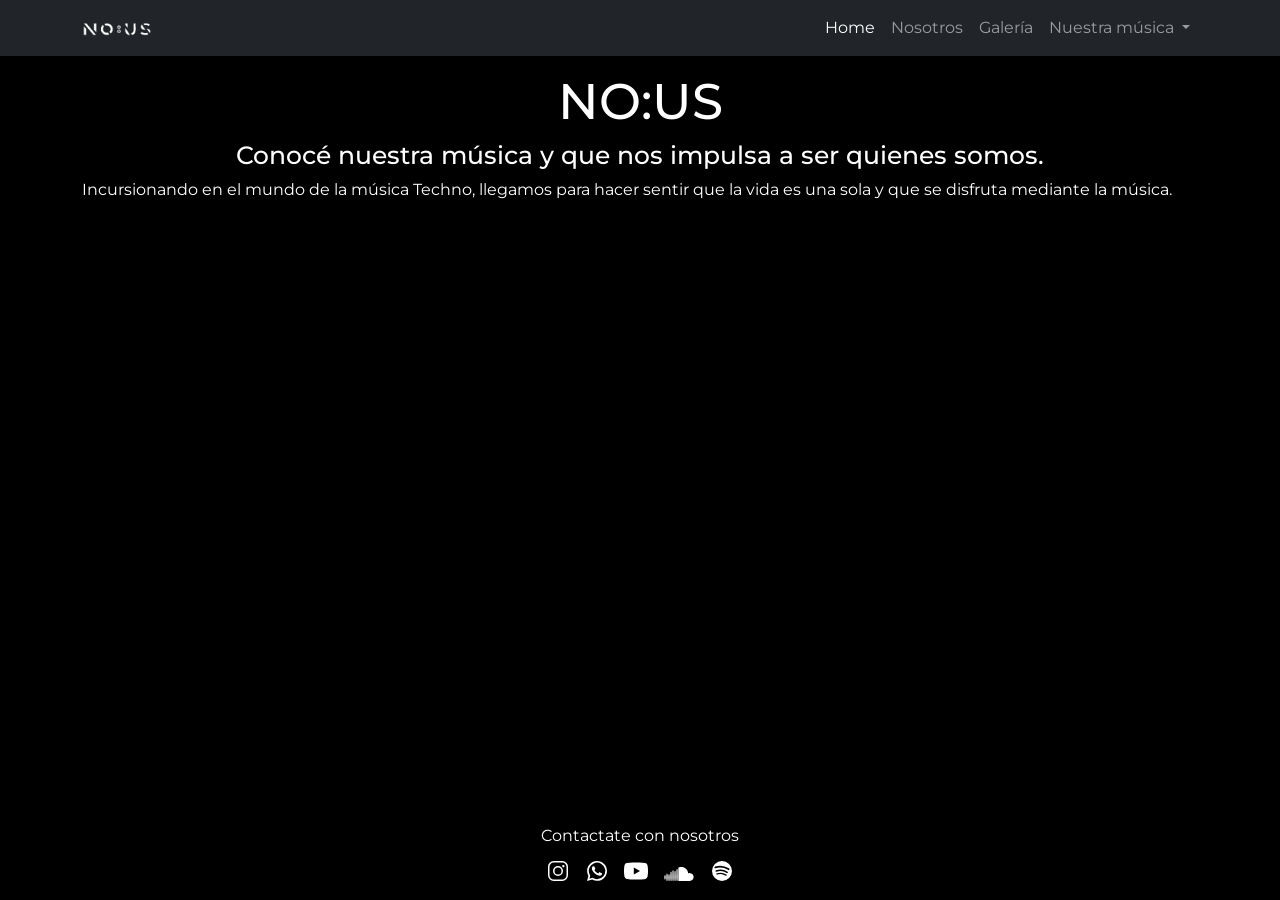
<file: index.html>
<!DOCTYPE html>
<html lang="es">
<head>
    <meta charset="UTF-8">
    <meta name="viewport" content="width=device-width, initial-scale=1.0">
    <title>NO:US</title>

    <!-- Favicon -->
    <link rel="icon" type="image/png" href="/assets/img/favicon.png">

    <!-- Meta description y keywords para busqueda -->
    <meta name="description" content="Somos dos DJs y productores apasionados por el techno.">
    <meta name="keywords" content="techno, DJ, musica, club, festival, boliche, underground, bar, antro">
    
    <!-- Bootstrap -->
    <link href="https://cdn.jsdelivr.net/npm/bootstrap@5.3.8/dist/css/bootstrap.min.css" rel="stylesheet" integrity="sha384-sRIl4kxILFvY47J16cr9ZwB07vP4J8+LH7qKQnuqkuIAvNWLzeN8tE5YBujZqJLB" crossorigin="anonymous">

    <!--Estilos CSS-->
    <link rel="stylesheet" href="assets/css/style.css">
</head>
<body>
    <header>
        <!-- NavBar negro con logo con movimiento -->
        <nav class="navbar navbar-expand-sm navbar-dark bg-dark fixed-top">
            <div class="container">
                <a class="navbar-brand" href="index.html">
                                    <img src="assets/img/NO-US.png" width="70" alt="logo">
                                </a>
                <button class="navbar-toggler" type="button" data-bs-toggle="collapse" data-bs-target="#navbarNavDropdown" aria-controls="navbarNavDropdown" aria-expanded="false" aria-label="Toggle navigation">
                <span class="navbar-toggler-icon"></span>
                </button>
                <div class="collapse navbar-collapse" id="navbarNavDropdown">
                <ul class="navbar-nav ms-auto">
                    <li class="nav-item">
                    <a class="nav-link active" aria-current="page" href="index.html">Home</a>
                    </li>
                    <li class="nav-item">
                    <a class="nav-link" href="pages/sobre-nosotros.html">Nosotros</a>
                    </li>
                    <li class="nav-item">
                    <a class="nav-link" href="pages/galeria.html">Galería</a>
                    </li>
                    <li class="nav-item dropdown">
                    <a class="nav-link dropdown-toggle" href="#" role="button" data-bs-toggle="dropdown" aria-expanded="false">
                        Nuestra música
                    </a>
                    <ul class="dropdown-menu">
                        <li><a class="dropdown-item" href="pages/music.html">Escuchanos</a></li>
                        <li><a class="dropdown-item" href="https://open.spotify.com/intl-es/track/1Y8UQCH9v9IhH3gIsIeKmL?si=oVbvOdSsQea_S5cQuFPxfw&utm_source=ig&utm_medium=social&utm_content=link_in_bio&fbclid=PAZXh0bgNhZW0CMTEAc3J0YwZhcHBfaWQMMjU2MjgxMDQwNTU4AAGnyTHEzThYH0BAq7Km_OkHdh4qP741ROF9P1Ov-svQg9WESnNYFt6kqYlqE1g_aem_gMyK9gPeRKiI5l4LKtkiyA&nd=1&dlsi=7442a8d352a44efc" target="_blank">Spotify</a></li>
                        <li><a class="dropdown-item" href="https://soundcloud.com/nous_music">SoundCloud</a></li>
                    </ul>
                    </li>
                </ul>
                </div>
            </div>
            </nav>
    </header>

    <!-- Presentación del Home y video mostrando un vivo. -->
    <main>
        <section class="container">
            <h1>NO:US</h1>
            <h2>Conocé nuestra música y que nos impulsa a ser quienes somos.</h2>
            <p>Incursionando en el mundo de la música Techno, llegamos para hacer sentir que la vida es una sola y que se disfruta mediante la música.</p>
        </section>
        <section class="video">
                <iframe src="https://www.youtube.com/embed/ob7gGzcosXQ?si=U2MkK5ZdfTIxPDW7&amp;start=314" title="YouTube video player" frameborder="0" allow="accelerometer; autoplay; clipboard-write; encrypted-media; gyroscope; picture-in-picture; web-share" referrerpolicy="strict-origin-when-cross-origin" allowfullscreen></iframe>
        </section>
    </main>

    <!-- Contacto y Redes sociales -->
    <footer>
        <div>
            <a href="pages/contacto.html">
                Contactate con nosotros
            </a>
        </div>
        <div class="redes">
            <a href="https://www.instagram.com/nousmusic_ofc" target="_blank">
                <svg xmlns="http://www.w3.org/2000/svg" viewBox="0 0 24 24" fill="white" width="24" height="24" aria-label="Instagram">
                    <path d="M7.75 2h8.5A5.75 5.75 0 0 1 22 7.75v8.5A5.75 5.75 0 0 1 16.25 22h-8.5A5.75 5.75 0 0 1 2 16.25v-8.5A5.75 5.75 0 0 1 7.75 2Zm0 1.5A4.25 4.25 0 0 0 3.5 7.75v8.5A4.25 4.25 0 0 0 7.75 20.5h8.5a4.25 4.25 0 0 0 4.25-4.25v-8.5A4.25 4.25 0 0 0 16.25 3.5h-8.5ZM12 7a5 5 0 1 1 0 10 5 5 0 0 1 0-10Zm0 1.5A3.5 3.5 0 1 0 12 15.5 3.5 3.5 0 0 0 12 8.5Zm5.25-2.38a1.13 1.13 0 1 1 0 2.25 1.13 1.13 0 0 1 0-2.25Z"/>
                </svg>
            </a>
            <a href="https://api.whatsapp.com/send?phone=541152299440" target="_blank">
                <svg xmlns="http://www.w3.org/2000/svg" viewBox="0 0 24 24" fill="white" width="24" height="24" aria-label="WhatsApp">
                    <path d="M12.04 2C6.55 2 2.1 6.45 2.1 11.94c0 1.76.46 3.48 1.34 5L2 22l5.24-1.38a9.9 9.9 0 0 0 4.8 1.22h.01c5.49 0 9.95-4.46 9.95-9.95S17.53 2 12.04 2Zm0 18.14h-.01a8.2 8.2 0 0 1-4.18-1.15l-.3-.18-3.11.82.83-3.03-.2-.31a8.24 8.24 0 1 1 6.97 3.85Zm4.52-6.17c-.25-.13-1.46-.72-1.69-.8-.23-.08-.4-.13-.57.12-.17.25-.65.8-.8.96-.15.17-.3.19-.55.06-.25-.13-1.07-.39-2.03-1.24-.75-.67-1.25-1.49-1.4-1.74-.15-.25-.02-.38.11-.5.11-.11.25-.29.38-.44.13-.15.17-.25.25-.42.08-.17.04-.31-.02-.44-.06-.13-.57-1.37-.78-1.88-.21-.5-.42-.43-.57-.44h-.49c-.17 0-.44.06-.67.31-.23.25-.88.86-.88 2.1s.9 2.45 1.02 2.62c.13.17 1.77 2.71 4.29 3.8.6.26 1.07.41 1.43.52.6.19 1.14.16 1.56.1.48-.07 1.46-.6 1.67-1.18.21-.58.21-1.08.15-1.18-.06-.1-.23-.16-.48-.29Z"/>
                </svg>
            </a>
            <a href="https://www.youtube.com/@nousmusic_ofc" target="_blank">
                <svg xmlns="http://www.w3.org/2000/svg" viewBox="0 0 24 24" fill="white" width="24" height="24" aria-label="YouTube">
                    <path d="M23.5 6.2a3 3 0 0 0-2.1-2.1C19.6 3.5 12 3.5 12 3.5s-7.6 0-9.4.6A3 3 0 0 0 .5 6.2 31.2 31.2 0 0 0 0 12a31.2 31.2 0 0 0 .5 5.8 3 3 0 0 0 2.1 2.1c1.8.6 9.4.6 9.4.6s7.6 0 9.4-.6a3 3 0 0 0 2.1-2.1A31.2 31.2 0 0 0 24 12a31.2 31.2 0 0 0-.5-5.8zM9.8 15.5v-7L16 12l-6.2 3.5z"/>
                </svg>
            </a>
            <a href="https://soundcloud.com/nous_music" target="_blank">
                <svg fill="white" width="32" height="32" viewBox="0 0 24 24" class="text-profileTitleText"><title>SoundCloud</title><path d="M18.8842 11.5391C19.334 11.3627 19.8196 11.2968 20.3002 11.3472C20.7807 11.3976 21.2421 11.5628 21.6456 11.8287C22.049 12.0947 22.3826 12.4537 22.6183 12.8755C22.854 13.2973 22.9849 13.7695 23 14.2525C22.9976 15.037 22.6849 15.7887 22.1301 16.3434C21.5754 16.8982 20.8237 17.2109 20.0392 17.2133H11.8625C11.6792 17.1858 11.5325 17.03 11.5325 16.8558V7.5058C11.5325 7.32247 11.5875 7.2308 11.8075 7.1483C12.5605 6.85892 13.3703 6.74782 14.1734 6.82371C14.9765 6.8996 15.7511 7.16041 16.4366 7.58572C17.1221 8.01103 17.6998 8.58928 18.1244 9.27517C18.549 9.96105 18.8091 10.7359 18.8842 11.5391ZM1.12833 13.2258C1.12833 13.0241 1.3025 12.85 1.495 12.85C1.54467 12.8475 1.59433 12.8551 1.64095 12.8724C1.68758 12.8897 1.73019 12.9164 1.76621 12.9507C1.80222 12.985 1.83088 13.0262 1.85044 13.072C1.87001 13.1177 1.88006 13.1669 1.88 13.2166L1.99917 14.5275L1.88 15.8291C1.88 16.0308 1.69667 16.205 1.50417 16.205C1.40675 16.2028 1.31379 16.1637 1.24405 16.0956C1.1743 16.0276 1.13295 15.9356 1.12833 15.8383L1 14.5183L1.12833 13.2166V13.2258ZM3.0075 11.7133C2.80583 11.7133 2.63167 11.8966 2.63167 12.0891L2.50333 14.5275L2.63167 16.8375C2.63167 17.0391 2.80583 17.2041 2.99833 17.2041C3.20917 17.2041 3.38333 17.0391 3.38333 16.8375L3.51167 14.5275L3.38333 12.0891C3.38333 11.8966 3.2 11.7225 3.0075 11.7225V11.7133ZM4.135 12.6208C4.135 12.4191 4.31833 12.245 4.51083 12.245C4.7125 12.245 4.88667 12.4283 4.88667 12.6208L5.015 14.5275L4.88667 16.8375C4.88667 17.0391 4.70333 17.2041 4.51083 17.2041C4.41342 17.2019 4.32046 17.1629 4.25071 17.0948C4.18097 17.0268 4.13962 16.9348 4.135 16.8375L4.00667 14.5275L4.135 12.6208ZM6.01417 10.21C5.8125 10.21 5.6475 10.3933 5.6475 10.5858L5.51 14.5275L5.63833 16.8375C5.63833 17.03 5.82167 17.2041 6.01417 17.2041C6.21583 17.2041 6.39 17.03 6.39 16.8375L6.51833 14.5275L6.39 10.5858C6.39 10.3841 6.21583 10.2191 6.02333 10.2191L6.01417 10.21ZM7.15083 9.60497C7.15083 9.41247 7.325 9.2383 7.5175 9.2383C7.72833 9.2383 7.9025 9.41247 7.9025 9.60497L8.02167 14.5275L7.9025 16.8375C7.9025 17.03 7.71917 17.2041 7.52667 17.2041C7.42925 17.2019 7.33629 17.1629 7.26655 17.0948C7.1968 17.0268 7.15545 16.9348 7.15083 16.8375L7.0225 14.5275L7.15083 9.60497ZM9.03 9.7608C8.82833 9.7608 8.65417 9.94414 8.65417 10.1366L8.52583 14.5275L8.65417 16.8375C8.65417 17.0391 8.82833 17.2041 9.02083 17.2041C9.23167 17.2041 9.40583 17.0391 9.40583 16.8375L9.525 14.5275L9.40583 10.1366C9.40709 10.0869 9.39823 10.0375 9.37979 9.99134C9.36135 9.94517 9.33371 9.90323 9.29856 9.86808C9.2634 9.83293 9.22147 9.80529 9.1753 9.78685C9.12913 9.76841 9.0797 9.75954 9.03 9.7608ZM10.1575 8.6058C10.1575 8.40414 10.3317 8.22997 10.5242 8.22997C10.735 8.22997 10.9092 8.4133 10.9092 8.6058L11.0375 14.5275L10.9092 16.8375C10.9092 17.0391 10.7258 17.2041 10.5333 17.2041C10.4359 17.2019 10.343 17.1629 10.2732 17.0948C10.2035 17.0268 10.1621 16.9348 10.1575 16.8375L10.0292 14.5275L10.1575 8.6058Z"></path></svg>
            </a>
            <a href="https://open.spotify.com/intl-es/artist/6bOo7M2iCs5EKOWnYa5rcU?si=9qBPLFxXSUejSzbTSHrIbg&nd=1&dlsi=5dc121ed974b484a" target="_blank">
                <svg xmlns="http://www.w3.org/2000/svg" viewBox="0 0 24 24" fill="white" width="24" height="24" aria-label="Spotify">
                    <path d="M12 2a10 10 0 1 0 10 10A10 10 0 0 0 12 2Zm4.59 14.43a.62.62 0 0 1-.86.2 9.92 9.92 0 0 0-8.57-1.09.62.62 0 1 1-.37-1.18 11.16 11.16 0 0 1 9.64 1.22.62.62 0 0 1 .16.85Zm1.23-2.73a.77.77 0 0 1-1.06.26 12.3 12.3 0 0 0-10.22-1.25.77.77 0 0 1-.49-1.46 13.83 13.83 0 0 1 11.52 1.42.77.77 0 0 1 .25 1.03Zm.1-2.84A14.72 14.72 0 0 0 5.65 9.23a.92.92 0 0 1-.57-1.75 16.55 16.55 0 0 1 13.81 1.84.92.92 0 1 1-.97 1.54Z"/>
                </svg>
            </a>
        </div>
    </footer>
    <script src="https://cdn.jsdelivr.net/npm/bootstrap@5.3.8/dist/js/bootstrap.bundle.min.js" integrity="sha384-FKyoEForCGlyvwx9Hj09JcYn3nv7wiPVlz7YYwJrWVcXK/BmnVDxM+D2scQbITxI" crossorigin="anonymous"></script>
</body>
</html>
</file>
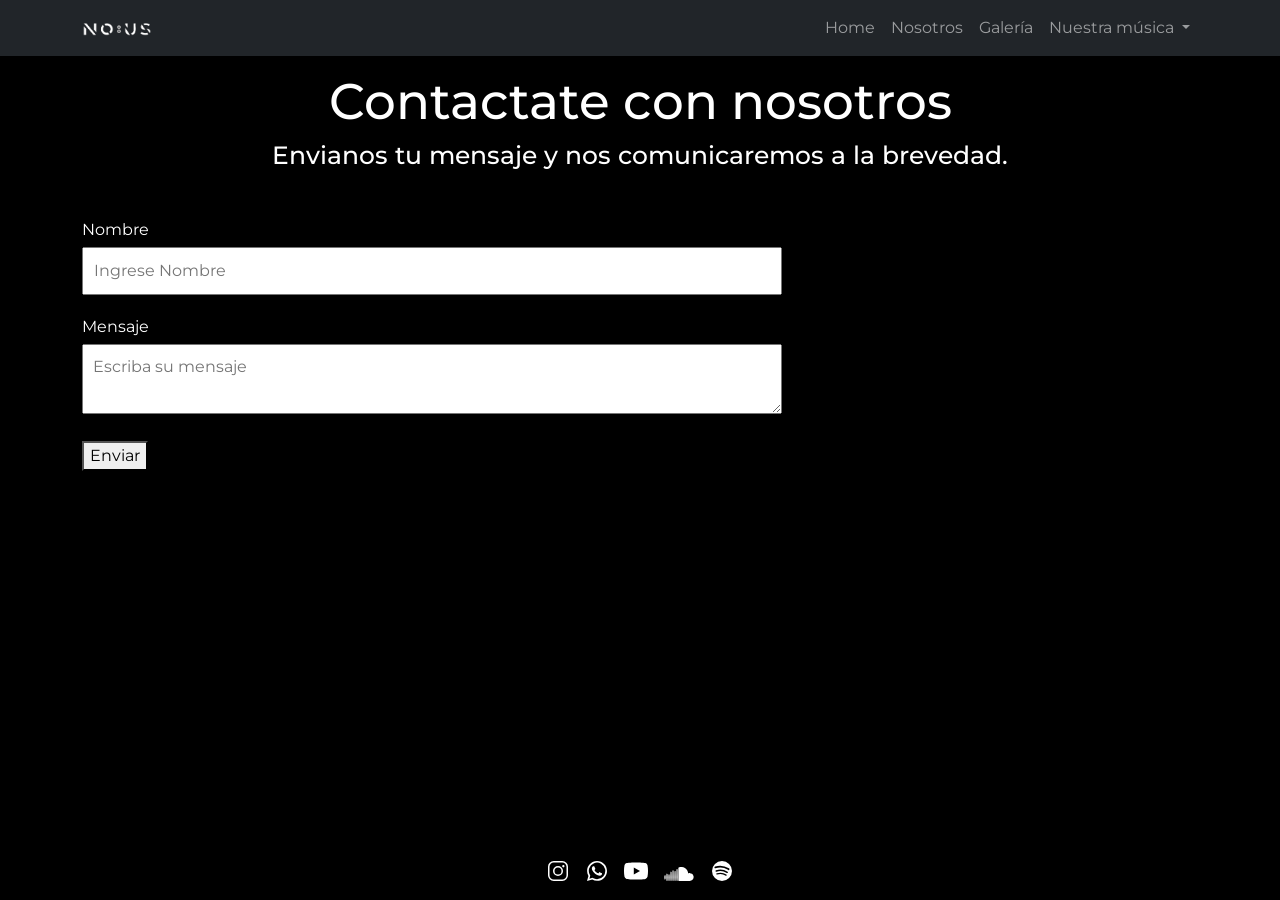
<file: pages/contacto.html>
<!DOCTYPE html>
<html lang="es">
<head>
    <meta charset="UTF-8">
    <meta name="viewport" content="width=device-width, initial-scale=1.0">
    <title>Contactate con nosotros</title>
    
    <!-- Favicon -->
    <link rel="icon" type="image/png" href="/assets/img/favicon.png">

    <!-- Meta description y keywords para busqueda -->
    <meta name="description" content="Contactate con NO:US para contrataciones, consultas y más información sobre la banda.">
    <meta name="keywords" content="techno, DJ, musica, club, festival, boliche, underground, bar, antro">

    <!-- Bootstrap -->
    <link href="https://cdn.jsdelivr.net/npm/bootstrap@5.3.8/dist/css/bootstrap.min.css" rel="stylesheet" integrity="sha384-sRIl4kxILFvY47J16cr9ZwB07vP4J8+LH7qKQnuqkuIAvNWLzeN8tE5YBujZqJLB" crossorigin="anonymous">

    <!--Estilos CSS-->
    <link rel="stylesheet" href="../assets/css/style.css">
</head>
<body>
    <header>
        <!-- NavBar negro con logo con movimiento -->
        <nav class="navbar navbar-expand-sm navbar-dark bg-dark fixed-top">
            <div class="container">
                <a class="navbar-brand" href="../index.html">
                                    <img src="../assets/img/NO-US.png" width="70" alt="logo">
                                </a>
                <button class="navbar-toggler" type="button" data-bs-toggle="collapse" data-bs-target="#navbarNavDropdown" aria-controls="navbarNavDropdown" aria-expanded="false" aria-label="Toggle navigation">
                <span class="navbar-toggler-icon"></span>
                </button>
                <div class="collapse navbar-collapse" id="navbarNavDropdown">
                <ul class="navbar-nav ms-auto">
                    <li class="nav-item">
                    <a class="nav-link" href="../index.html">Home</a>
                    </li>
                    <li class="nav-item">
                    <a class="nav-link" href="sobre-nosotros.html">Nosotros</a>
                    </li>
                    <li class="nav-item">
                    <a class="nav-link" href="galeria.html">Galería</a>
                    </li>
                    <li class="nav-item dropdown">
                    <a class="nav-link dropdown-toggle" href="#" role="button" data-bs-toggle="dropdown" aria-expanded="false">
                        Nuestra música
                    </a>
                    <ul class="dropdown-menu">
                        <li><a class="dropdown-item" href="music.html">Escuchanos</a></li>
                        <li><a class="dropdown-item" href="https://open.spotify.com/intl-es/track/1Y8UQCH9v9IhH3gIsIeKmL?si=oVbvOdSsQea_S5cQuFPxfw&utm_source=ig&utm_medium=social&utm_content=link_in_bio&fbclid=PAZXh0bgNhZW0CMTEAc3J0YwZhcHBfaWQMMjU2MjgxMDQwNTU4AAGnyTHEzThYH0BAq7Km_OkHdh4qP741ROF9P1Ov-svQg9WESnNYFt6kqYlqE1g_aem_gMyK9gPeRKiI5l4LKtkiyA&nd=1&dlsi=7442a8d352a44efc" target="_blank">Spotify</a></li>
                        <li><a class="dropdown-item" href="https://soundcloud.com/nous_music">SoundCloud</a></li>
                    </ul>
                    </li>
                </ul>
                </div>
            </div>
            </nav>
    </header>

    <!-- Formulario de contacto para la banda. -->
    <main>
        <section class="container">
            <h1>Contactate con nosotros</h1>
            <h2>Envianos tu mensaje y nos comunicaremos a la brevedad.</h2>
        </section>
        <section class="container contacto">
                <form action="">
                    <div>
                        <label for="nombre">Nombre</label>
                        <input type="text" id="nombre" placeholder="Ingrese Nombre" required>
                    </div>
                    <div>
                        <label for="mensaje">Mensaje</label>
                        <textarea name="mensaje" id="mensaje" placeholder="Escriba su mensaje"></textarea>
                    </div>
                    <div>
                        <button type="submit">Enviar</button>
                    </div>
                </form>
        </section>
    </main>

    <!-- Contacto y Redes sociales -->
    <footer>
        <div class="redes">
            <a href="https://www.instagram.com/nousmusic_ofc" target="_blank">
                <svg xmlns="http://www.w3.org/2000/svg" viewBox="0 0 24 24" fill="white" width="24" height="24" aria-label="Instagram">
                    <path d="M7.75 2h8.5A5.75 5.75 0 0 1 22 7.75v8.5A5.75 5.75 0 0 1 16.25 22h-8.5A5.75 5.75 0 0 1 2 16.25v-8.5A5.75 5.75 0 0 1 7.75 2Zm0 1.5A4.25 4.25 0 0 0 3.5 7.75v8.5A4.25 4.25 0 0 0 7.75 20.5h8.5a4.25 4.25 0 0 0 4.25-4.25v-8.5A4.25 4.25 0 0 0 16.25 3.5h-8.5ZM12 7a5 5 0 1 1 0 10 5 5 0 0 1 0-10Zm0 1.5A3.5 3.5 0 1 0 12 15.5 3.5 3.5 0 0 0 12 8.5Zm5.25-2.38a1.13 1.13 0 1 1 0 2.25 1.13 1.13 0 0 1 0-2.25Z"/>
                </svg>
            </a>
            <a href="https://api.whatsapp.com/send?phone=541152299440" target="_blank">
                <svg xmlns="http://www.w3.org/2000/svg" viewBox="0 0 24 24" fill="white" width="24" height="24" aria-label="WhatsApp">
                    <path d="M12.04 2C6.55 2 2.1 6.45 2.1 11.94c0 1.76.46 3.48 1.34 5L2 22l5.24-1.38a9.9 9.9 0 0 0 4.8 1.22h.01c5.49 0 9.95-4.46 9.95-9.95S17.53 2 12.04 2Zm0 18.14h-.01a8.2 8.2 0 0 1-4.18-1.15l-.3-.18-3.11.82.83-3.03-.2-.31a8.24 8.24 0 1 1 6.97 3.85Zm4.52-6.17c-.25-.13-1.46-.72-1.69-.8-.23-.08-.4-.13-.57.12-.17.25-.65.8-.8.96-.15.17-.3.19-.55.06-.25-.13-1.07-.39-2.03-1.24-.75-.67-1.25-1.49-1.4-1.74-.15-.25-.02-.38.11-.5.11-.11.25-.29.38-.44.13-.15.17-.25.25-.42.08-.17.04-.31-.02-.44-.06-.13-.57-1.37-.78-1.88-.21-.5-.42-.43-.57-.44h-.49c-.17 0-.44.06-.67.31-.23.25-.88.86-.88 2.1s.9 2.45 1.02 2.62c.13.17 1.77 2.71 4.29 3.8.6.26 1.07.41 1.43.52.6.19 1.14.16 1.56.1.48-.07 1.46-.6 1.67-1.18.21-.58.21-1.08.15-1.18-.06-.1-.23-.16-.48-.29Z"/>
                </svg>
            </a>
            <a href="https://www.youtube.com/@nousmusic_ofc" target="_blank">
                <svg xmlns="http://www.w3.org/2000/svg" viewBox="0 0 24 24" fill="white" width="24" height="24" aria-label="YouTube">
                    <path d="M23.5 6.2a3 3 0 0 0-2.1-2.1C19.6 3.5 12 3.5 12 3.5s-7.6 0-9.4.6A3 3 0 0 0 .5 6.2 31.2 31.2 0 0 0 0 12a31.2 31.2 0 0 0 .5 5.8 3 3 0 0 0 2.1 2.1c1.8.6 9.4.6 9.4.6s7.6 0 9.4-.6a3 3 0 0 0 2.1-2.1A31.2 31.2 0 0 0 24 12a31.2 31.2 0 0 0-.5-5.8zM9.8 15.5v-7L16 12l-6.2 3.5z"/>
                </svg>
            </a>
            <a href="https://soundcloud.com/nous_music" target="_blank">
                <svg fill="white" width="32" height="32" viewBox="0 0 24 24" class="text-profileTitleText"><title>SoundCloud</title><path d="M18.8842 11.5391C19.334 11.3627 19.8196 11.2968 20.3002 11.3472C20.7807 11.3976 21.2421 11.5628 21.6456 11.8287C22.049 12.0947 22.3826 12.4537 22.6183 12.8755C22.854 13.2973 22.9849 13.7695 23 14.2525C22.9976 15.037 22.6849 15.7887 22.1301 16.3434C21.5754 16.8982 20.8237 17.2109 20.0392 17.2133H11.8625C11.6792 17.1858 11.5325 17.03 11.5325 16.8558V7.5058C11.5325 7.32247 11.5875 7.2308 11.8075 7.1483C12.5605 6.85892 13.3703 6.74782 14.1734 6.82371C14.9765 6.8996 15.7511 7.16041 16.4366 7.58572C17.1221 8.01103 17.6998 8.58928 18.1244 9.27517C18.549 9.96105 18.8091 10.7359 18.8842 11.5391ZM1.12833 13.2258C1.12833 13.0241 1.3025 12.85 1.495 12.85C1.54467 12.8475 1.59433 12.8551 1.64095 12.8724C1.68758 12.8897 1.73019 12.9164 1.76621 12.9507C1.80222 12.985 1.83088 13.0262 1.85044 13.072C1.87001 13.1177 1.88006 13.1669 1.88 13.2166L1.99917 14.5275L1.88 15.8291C1.88 16.0308 1.69667 16.205 1.50417 16.205C1.40675 16.2028 1.31379 16.1637 1.24405 16.0956C1.1743 16.0276 1.13295 15.9356 1.12833 15.8383L1 14.5183L1.12833 13.2166V13.2258ZM3.0075 11.7133C2.80583 11.7133 2.63167 11.8966 2.63167 12.0891L2.50333 14.5275L2.63167 16.8375C2.63167 17.0391 2.80583 17.2041 2.99833 17.2041C3.20917 17.2041 3.38333 17.0391 3.38333 16.8375L3.51167 14.5275L3.38333 12.0891C3.38333 11.8966 3.2 11.7225 3.0075 11.7225V11.7133ZM4.135 12.6208C4.135 12.4191 4.31833 12.245 4.51083 12.245C4.7125 12.245 4.88667 12.4283 4.88667 12.6208L5.015 14.5275L4.88667 16.8375C4.88667 17.0391 4.70333 17.2041 4.51083 17.2041C4.41342 17.2019 4.32046 17.1629 4.25071 17.0948C4.18097 17.0268 4.13962 16.9348 4.135 16.8375L4.00667 14.5275L4.135 12.6208ZM6.01417 10.21C5.8125 10.21 5.6475 10.3933 5.6475 10.5858L5.51 14.5275L5.63833 16.8375C5.63833 17.03 5.82167 17.2041 6.01417 17.2041C6.21583 17.2041 6.39 17.03 6.39 16.8375L6.51833 14.5275L6.39 10.5858C6.39 10.3841 6.21583 10.2191 6.02333 10.2191L6.01417 10.21ZM7.15083 9.60497C7.15083 9.41247 7.325 9.2383 7.5175 9.2383C7.72833 9.2383 7.9025 9.41247 7.9025 9.60497L8.02167 14.5275L7.9025 16.8375C7.9025 17.03 7.71917 17.2041 7.52667 17.2041C7.42925 17.2019 7.33629 17.1629 7.26655 17.0948C7.1968 17.0268 7.15545 16.9348 7.15083 16.8375L7.0225 14.5275L7.15083 9.60497ZM9.03 9.7608C8.82833 9.7608 8.65417 9.94414 8.65417 10.1366L8.52583 14.5275L8.65417 16.8375C8.65417 17.0391 8.82833 17.2041 9.02083 17.2041C9.23167 17.2041 9.40583 17.0391 9.40583 16.8375L9.525 14.5275L9.40583 10.1366C9.40709 10.0869 9.39823 10.0375 9.37979 9.99134C9.36135 9.94517 9.33371 9.90323 9.29856 9.86808C9.2634 9.83293 9.22147 9.80529 9.1753 9.78685C9.12913 9.76841 9.0797 9.75954 9.03 9.7608ZM10.1575 8.6058C10.1575 8.40414 10.3317 8.22997 10.5242 8.22997C10.735 8.22997 10.9092 8.4133 10.9092 8.6058L11.0375 14.5275L10.9092 16.8375C10.9092 17.0391 10.7258 17.2041 10.5333 17.2041C10.4359 17.2019 10.343 17.1629 10.2732 17.0948C10.2035 17.0268 10.1621 16.9348 10.1575 16.8375L10.0292 14.5275L10.1575 8.6058Z"></path></svg>
            </a>
            <a href="https://open.spotify.com/intl-es/artist/6bOo7M2iCs5EKOWnYa5rcU?si=9qBPLFxXSUejSzbTSHrIbg&nd=1&dlsi=5dc121ed974b484a" target="_blank">
                <svg xmlns="http://www.w3.org/2000/svg" viewBox="0 0 24 24" fill="white" width="24" height="24" aria-label="Spotify">
                    <path d="M12 2a10 10 0 1 0 10 10A10 10 0 0 0 12 2Zm4.59 14.43a.62.62 0 0 1-.86.2 9.92 9.92 0 0 0-8.57-1.09.62.62 0 1 1-.37-1.18 11.16 11.16 0 0 1 9.64 1.22.62.62 0 0 1 .16.85Zm1.23-2.73a.77.77 0 0 1-1.06.26 12.3 12.3 0 0 0-10.22-1.25.77.77 0 0 1-.49-1.46 13.83 13.83 0 0 1 11.52 1.42.77.77 0 0 1 .25 1.03Zm.1-2.84A14.72 14.72 0 0 0 5.65 9.23a.92.92 0 0 1-.57-1.75 16.55 16.55 0 0 1 13.81 1.84.92.92 0 1 1-.97 1.54Z"/>
                </svg>
            </a>
        </div>
    </footer>
    <script src="https://cdn.jsdelivr.net/npm/bootstrap@5.3.8/dist/js/bootstrap.bundle.min.js" integrity="sha384-FKyoEForCGlyvwx9Hj09JcYn3nv7wiPVlz7YYwJrWVcXK/BmnVDxM+D2scQbITxI" crossorigin="anonymous"></script>
</body>
</html>
</file>
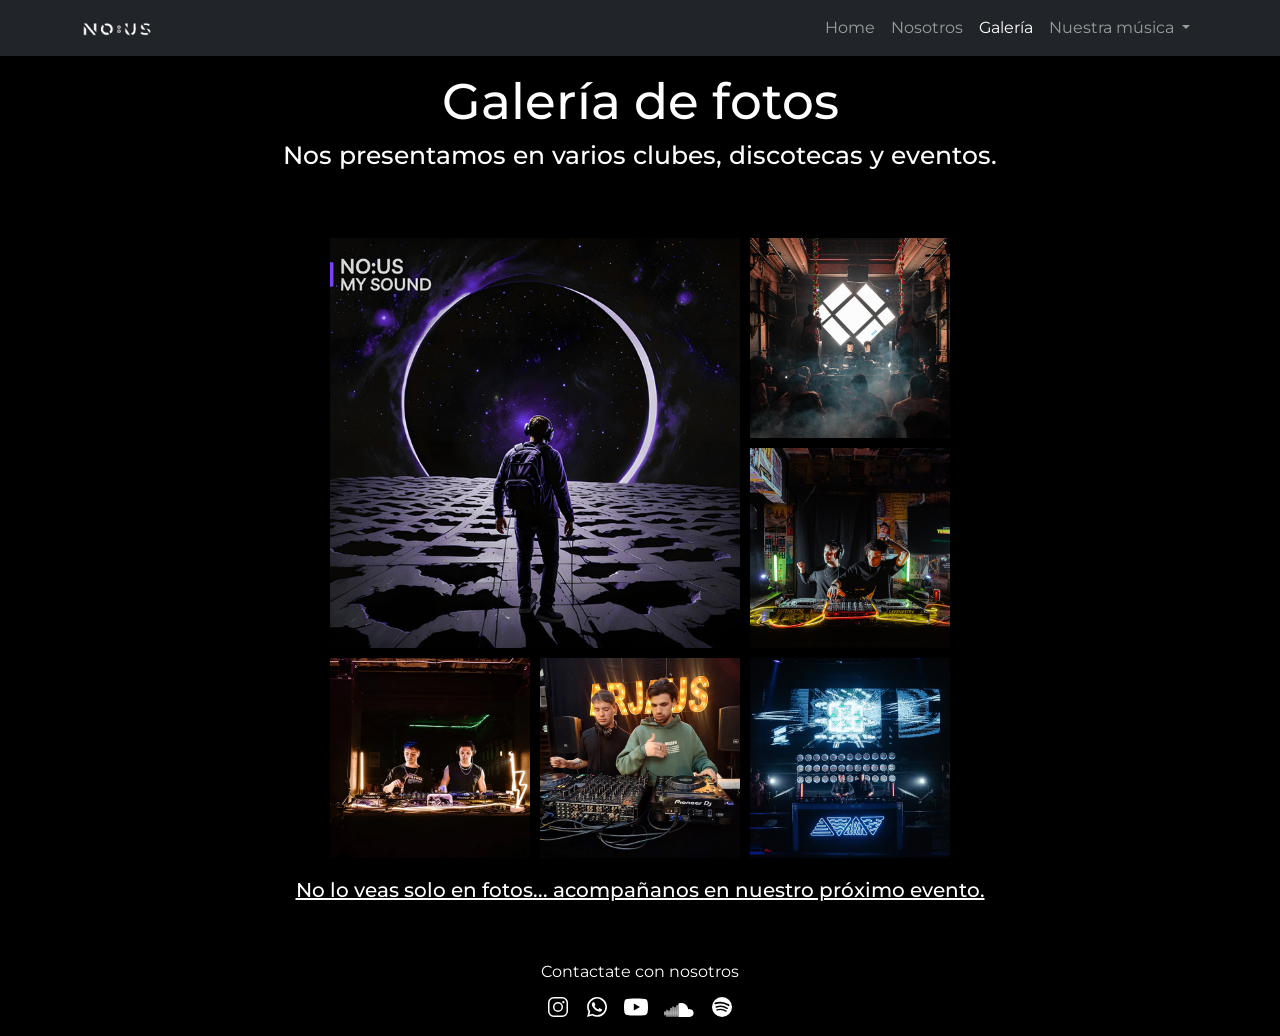
<file: pages/galeria.html>
<!DOCTYPE html>
<html lang="es">
<head>
    <meta charset="UTF-8">
    <meta name="viewport" content="width=device-width, initial-scale=1.0">
    <title>NO:US | Galería</title>

    <!-- Favicon -->
    <link rel="icon" type="image/png" href="/assets/img/favicon.png">

    <!-- Meta description y keywords para busqueda -->
    <meta name="description" content="Galería de fotos de NO:US en vivo. Shows en clubes, discotecas y eventos de música electrónica.">
    <meta name="keywords" content="techno, DJ, musica, club, festival, boliche, underground, bar, antro">

    <!-- Bootstrap -->
    <link href="https://cdn.jsdelivr.net/npm/bootstrap@5.3.8/dist/css/bootstrap.min.css" rel="stylesheet" integrity="sha384-sRIl4kxILFvY47J16cr9ZwB07vP4J8+LH7qKQnuqkuIAvNWLzeN8tE5YBujZqJLB" crossorigin="anonymous">

    <!--Estilos CSS-->
    <link rel="stylesheet" href="../assets/css/style.css">
</head>
<body>
    <header>
        <!-- NavBar negro con logo con movimiento -->
        <nav class="navbar navbar-expand-sm navbar-dark bg-dark fixed-top">
            <div class="container">
                <a class="navbar-brand" href="../index.html">
                                    <img src="../assets/img/NO-US.png" width="70" alt="logo">
                                </a>
                <button class="navbar-toggler" type="button" data-bs-toggle="collapse" data-bs-target="#navbarNavDropdown" aria-controls="navbarNavDropdown" aria-expanded="false" aria-label="Toggle navigation">
                <span class="navbar-toggler-icon"></span>
                </button>
                <div class="collapse navbar-collapse" id="navbarNavDropdown">
                <ul class="navbar-nav ms-auto">
                    <li class="nav-item">
                    <a class="nav-link" href="../index.html">Home</a>
                    </li>
                    <li class="nav-item">
                    <a class="nav-link" href="sobre-nosotros.html">Nosotros</a>
                    </li>
                    <li class="nav-item">
                    <a class="nav-link active" aria-current="page" href="#">Galería</a>
                    </li>
                    <li class="nav-item dropdown">
                    <a class="nav-link dropdown-toggle" href="#" role="button" data-bs-toggle="dropdown" aria-expanded="false">
                        Nuestra música
                    </a>
                    <ul class="dropdown-menu">
                        <li><a class="dropdown-item" href="music.html">Escuchanos</a></li>
                        <li><a class="dropdown-item" href="https://open.spotify.com/intl-es/track/1Y8UQCH9v9IhH3gIsIeKmL?si=oVbvOdSsQea_S5cQuFPxfw&utm_source=ig&utm_medium=social&utm_content=link_in_bio&fbclid=PAZXh0bgNhZW0CMTEAc3J0YwZhcHBfaWQMMjU2MjgxMDQwNTU4AAGnyTHEzThYH0BAq7Km_OkHdh4qP741ROF9P1Ov-svQg9WESnNYFt6kqYlqE1g_aem_gMyK9gPeRKiI5l4LKtkiyA&nd=1&dlsi=7442a8d352a44efc" target="_blank">Spotify</a></li>
                        <li><a class="dropdown-item" href="https://soundcloud.com/nous_music">SoundCloud</a></li>
                    </ul>
                    </li>
                </ul>
                </div>
            </div>
            </nav>
    </header>

    <!-- Fotos del grupo. -->
    <main>
        <section class="container">
            <h1>
                Galería de fotos
            </h1>
            <h2>
                Nos presentamos en varios clubes, discotecas y eventos.
            </h2>
        </section>
        <section class="grilla">
            <div class="contenedor-1">
                <a href="../assets/img/fotos/Imagen-1.jpg" target="_blank">
                    <img src="../assets/img/Imagen-1.jpg" alt="Tapa del disco NO:US">
                </a>
            </div>
            <div class="contenedor-2">
                <a href="../assets/img/fotos/Imagen-2.jpg" target="_blank">
                    <img src="../assets/img/Imagen-2.jpg" alt="NO:US tocando en Alta Mirano con humo">
                </a>
            </div>
            <div class="contenedor-3">
                <a href="../assets/img/fotos/Imagen-3.jpg" target="_blank">
                    <img src="../assets/img/Imagen-3.jpg" alt="NO:US tocando en el Bar/Club Chiktos">
                </a>
            </div>
            <div class="contenedor-4">
                <a href="../assets/img/fotos/Imagen-4.jpg" target="_blank">
                    <img src="../assets/img/Imagen-4.jpg" alt="Alan y Javier en el Night Club Estopico">                    
                </a>
            </div>
            <div class="contenedor-5">
                <a href="../assets/img/fotos/Imagen-5.jpg" target="_blank">
                    <img src="../assets/img/Imagen-5.jpg" alt="NO:US foto primer plano de los DJs">
                </a>
            </div>
            <div class="contenedor-6">
                <a href="../assets/img/fotos/Imagen-6.jpg" target="_blank">
                    <img src="../assets/img/Imagen-6.jpg" alt="NO:US tocando con luces azules en vivo">
                </a>
            </div>
        </section>
        <section class="container">
            <h3>
                No lo veas solo en fotos... acompañanos en nuestro próximo evento.
            </h3>
        </section>
    </main>

    <!-- Contacto y Redes sociales -->
    <footer>
        <div>
            <a href="contacto.html">
                Contactate con nosotros
            </a>
        </div>
        <div class="redes">
            <a href="https://www.instagram.com/nousmusic_ofc" target="_blank">
                <svg xmlns="http://www.w3.org/2000/svg" viewBox="0 0 24 24" fill="white" width="24" height="24" aria-label="Instagram">
                    <path d="M7.75 2h8.5A5.75 5.75 0 0 1 22 7.75v8.5A5.75 5.75 0 0 1 16.25 22h-8.5A5.75 5.75 0 0 1 2 16.25v-8.5A5.75 5.75 0 0 1 7.75 2Zm0 1.5A4.25 4.25 0 0 0 3.5 7.75v8.5A4.25 4.25 0 0 0 7.75 20.5h8.5a4.25 4.25 0 0 0 4.25-4.25v-8.5A4.25 4.25 0 0 0 16.25 3.5h-8.5ZM12 7a5 5 0 1 1 0 10 5 5 0 0 1 0-10Zm0 1.5A3.5 3.5 0 1 0 12 15.5 3.5 3.5 0 0 0 12 8.5Zm5.25-2.38a1.13 1.13 0 1 1 0 2.25 1.13 1.13 0 0 1 0-2.25Z"/>
                </svg>
            </a>
            <a href="https://api.whatsapp.com/send?phone=541152299440" target="_blank">
                <svg xmlns="http://www.w3.org/2000/svg" viewBox="0 0 24 24" fill="white" width="24" height="24" aria-label="WhatsApp">
                    <path d="M12.04 2C6.55 2 2.1 6.45 2.1 11.94c0 1.76.46 3.48 1.34 5L2 22l5.24-1.38a9.9 9.9 0 0 0 4.8 1.22h.01c5.49 0 9.95-4.46 9.95-9.95S17.53 2 12.04 2Zm0 18.14h-.01a8.2 8.2 0 0 1-4.18-1.15l-.3-.18-3.11.82.83-3.03-.2-.31a8.24 8.24 0 1 1 6.97 3.85Zm4.52-6.17c-.25-.13-1.46-.72-1.69-.8-.23-.08-.4-.13-.57.12-.17.25-.65.8-.8.96-.15.17-.3.19-.55.06-.25-.13-1.07-.39-2.03-1.24-.75-.67-1.25-1.49-1.4-1.74-.15-.25-.02-.38.11-.5.11-.11.25-.29.38-.44.13-.15.17-.25.25-.42.08-.17.04-.31-.02-.44-.06-.13-.57-1.37-.78-1.88-.21-.5-.42-.43-.57-.44h-.49c-.17 0-.44.06-.67.31-.23.25-.88.86-.88 2.1s.9 2.45 1.02 2.62c.13.17 1.77 2.71 4.29 3.8.6.26 1.07.41 1.43.52.6.19 1.14.16 1.56.1.48-.07 1.46-.6 1.67-1.18.21-.58.21-1.08.15-1.18-.06-.1-.23-.16-.48-.29Z"/>
                </svg>
            </a>
            <a href="https://www.youtube.com/@nousmusic_ofc" target="_blank">
                <svg xmlns="http://www.w3.org/2000/svg" viewBox="0 0 24 24" fill="white" width="24" height="24" aria-label="YouTube">
                    <path d="M23.5 6.2a3 3 0 0 0-2.1-2.1C19.6 3.5 12 3.5 12 3.5s-7.6 0-9.4.6A3 3 0 0 0 .5 6.2 31.2 31.2 0 0 0 0 12a31.2 31.2 0 0 0 .5 5.8 3 3 0 0 0 2.1 2.1c1.8.6 9.4.6 9.4.6s7.6 0 9.4-.6a3 3 0 0 0 2.1-2.1A31.2 31.2 0 0 0 24 12a31.2 31.2 0 0 0-.5-5.8zM9.8 15.5v-7L16 12l-6.2 3.5z"/>
                </svg>
            </a>
            <a href="https://soundcloud.com/nous_music" target="_blank">
                <svg fill="white" width="32" height="32" viewBox="0 0 24 24" class="text-profileTitleText"><title>SoundCloud</title><path d="M18.8842 11.5391C19.334 11.3627 19.8196 11.2968 20.3002 11.3472C20.7807 11.3976 21.2421 11.5628 21.6456 11.8287C22.049 12.0947 22.3826 12.4537 22.6183 12.8755C22.854 13.2973 22.9849 13.7695 23 14.2525C22.9976 15.037 22.6849 15.7887 22.1301 16.3434C21.5754 16.8982 20.8237 17.2109 20.0392 17.2133H11.8625C11.6792 17.1858 11.5325 17.03 11.5325 16.8558V7.5058C11.5325 7.32247 11.5875 7.2308 11.8075 7.1483C12.5605 6.85892 13.3703 6.74782 14.1734 6.82371C14.9765 6.8996 15.7511 7.16041 16.4366 7.58572C17.1221 8.01103 17.6998 8.58928 18.1244 9.27517C18.549 9.96105 18.8091 10.7359 18.8842 11.5391ZM1.12833 13.2258C1.12833 13.0241 1.3025 12.85 1.495 12.85C1.54467 12.8475 1.59433 12.8551 1.64095 12.8724C1.68758 12.8897 1.73019 12.9164 1.76621 12.9507C1.80222 12.985 1.83088 13.0262 1.85044 13.072C1.87001 13.1177 1.88006 13.1669 1.88 13.2166L1.99917 14.5275L1.88 15.8291C1.88 16.0308 1.69667 16.205 1.50417 16.205C1.40675 16.2028 1.31379 16.1637 1.24405 16.0956C1.1743 16.0276 1.13295 15.9356 1.12833 15.8383L1 14.5183L1.12833 13.2166V13.2258ZM3.0075 11.7133C2.80583 11.7133 2.63167 11.8966 2.63167 12.0891L2.50333 14.5275L2.63167 16.8375C2.63167 17.0391 2.80583 17.2041 2.99833 17.2041C3.20917 17.2041 3.38333 17.0391 3.38333 16.8375L3.51167 14.5275L3.38333 12.0891C3.38333 11.8966 3.2 11.7225 3.0075 11.7225V11.7133ZM4.135 12.6208C4.135 12.4191 4.31833 12.245 4.51083 12.245C4.7125 12.245 4.88667 12.4283 4.88667 12.6208L5.015 14.5275L4.88667 16.8375C4.88667 17.0391 4.70333 17.2041 4.51083 17.2041C4.41342 17.2019 4.32046 17.1629 4.25071 17.0948C4.18097 17.0268 4.13962 16.9348 4.135 16.8375L4.00667 14.5275L4.135 12.6208ZM6.01417 10.21C5.8125 10.21 5.6475 10.3933 5.6475 10.5858L5.51 14.5275L5.63833 16.8375C5.63833 17.03 5.82167 17.2041 6.01417 17.2041C6.21583 17.2041 6.39 17.03 6.39 16.8375L6.51833 14.5275L6.39 10.5858C6.39 10.3841 6.21583 10.2191 6.02333 10.2191L6.01417 10.21ZM7.15083 9.60497C7.15083 9.41247 7.325 9.2383 7.5175 9.2383C7.72833 9.2383 7.9025 9.41247 7.9025 9.60497L8.02167 14.5275L7.9025 16.8375C7.9025 17.03 7.71917 17.2041 7.52667 17.2041C7.42925 17.2019 7.33629 17.1629 7.26655 17.0948C7.1968 17.0268 7.15545 16.9348 7.15083 16.8375L7.0225 14.5275L7.15083 9.60497ZM9.03 9.7608C8.82833 9.7608 8.65417 9.94414 8.65417 10.1366L8.52583 14.5275L8.65417 16.8375C8.65417 17.0391 8.82833 17.2041 9.02083 17.2041C9.23167 17.2041 9.40583 17.0391 9.40583 16.8375L9.525 14.5275L9.40583 10.1366C9.40709 10.0869 9.39823 10.0375 9.37979 9.99134C9.36135 9.94517 9.33371 9.90323 9.29856 9.86808C9.2634 9.83293 9.22147 9.80529 9.1753 9.78685C9.12913 9.76841 9.0797 9.75954 9.03 9.7608ZM10.1575 8.6058C10.1575 8.40414 10.3317 8.22997 10.5242 8.22997C10.735 8.22997 10.9092 8.4133 10.9092 8.6058L11.0375 14.5275L10.9092 16.8375C10.9092 17.0391 10.7258 17.2041 10.5333 17.2041C10.4359 17.2019 10.343 17.1629 10.2732 17.0948C10.2035 17.0268 10.1621 16.9348 10.1575 16.8375L10.0292 14.5275L10.1575 8.6058Z"></path></svg>
            </a>
            <a href="https://open.spotify.com/intl-es/artist/6bOo7M2iCs5EKOWnYa5rcU?si=9qBPLFxXSUejSzbTSHrIbg&nd=1&dlsi=5dc121ed974b484a" target="_blank">
                <svg xmlns="http://www.w3.org/2000/svg" viewBox="0 0 24 24" fill="white" width="24" height="24" aria-label="Spotify">
                    <path d="M12 2a10 10 0 1 0 10 10A10 10 0 0 0 12 2Zm4.59 14.43a.62.62 0 0 1-.86.2 9.92 9.92 0 0 0-8.57-1.09.62.62 0 1 1-.37-1.18 11.16 11.16 0 0 1 9.64 1.22.62.62 0 0 1 .16.85Zm1.23-2.73a.77.77 0 0 1-1.06.26 12.3 12.3 0 0 0-10.22-1.25.77.77 0 0 1-.49-1.46 13.83 13.83 0 0 1 11.52 1.42.77.77 0 0 1 .25 1.03Zm.1-2.84A14.72 14.72 0 0 0 5.65 9.23a.92.92 0 0 1-.57-1.75 16.55 16.55 0 0 1 13.81 1.84.92.92 0 1 1-.97 1.54Z"/>
                </svg>
            </a>
        </div>
    </footer>
    <script src="https://cdn.jsdelivr.net/npm/bootstrap@5.3.8/dist/js/bootstrap.bundle.min.js" integrity="sha384-FKyoEForCGlyvwx9Hj09JcYn3nv7wiPVlz7YYwJrWVcXK/BmnVDxM+D2scQbITxI" crossorigin="anonymous"></script>
</body>
</html>
</file>
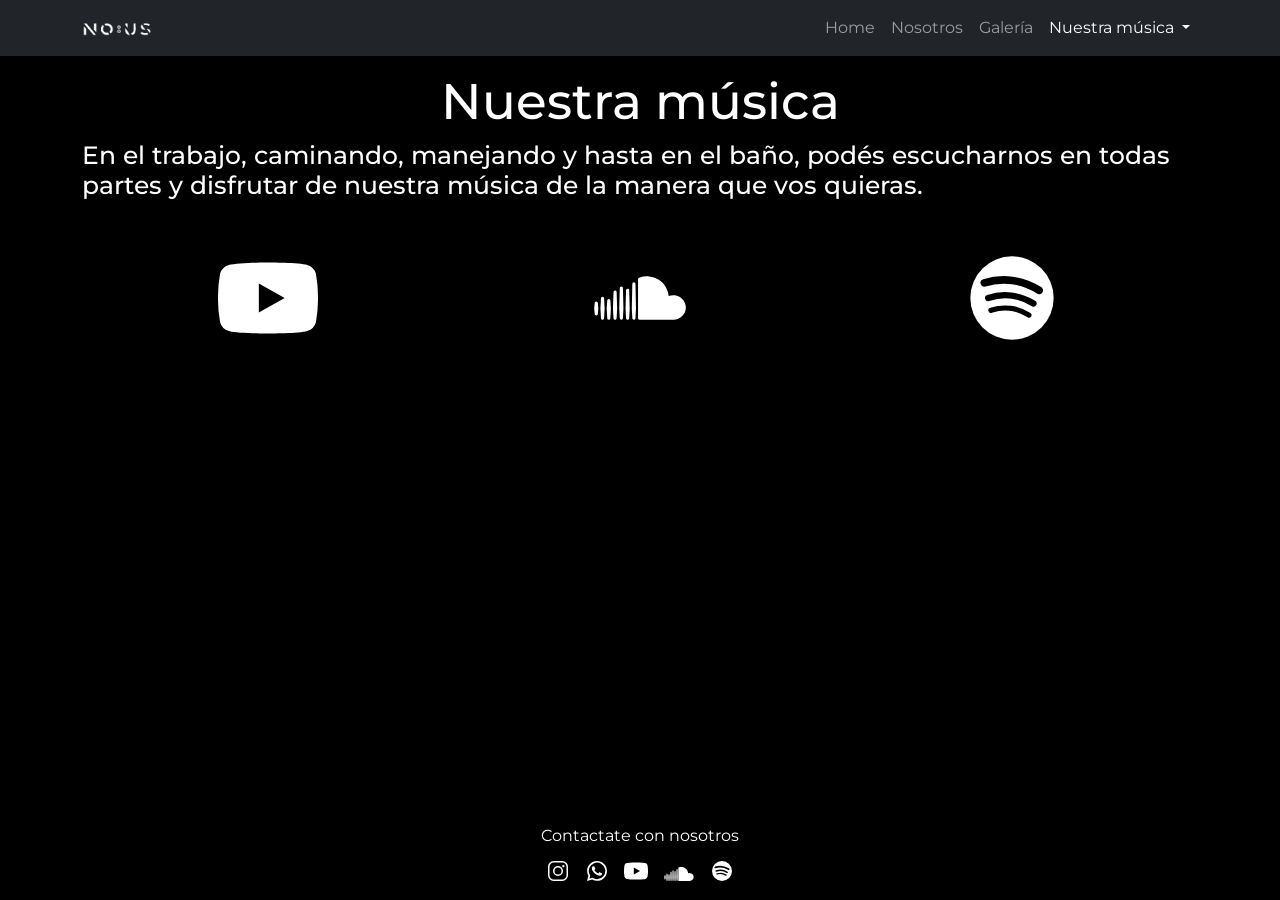
<file: pages/music.html>
<!DOCTYPE html>
<html lang="es">
<head>
    <meta charset="UTF-8">
    <meta name="viewport" content="width=device-width, initial-scale=1.0">
    <title>NO:US | Nuestra Música</title>

    <!-- Favicon -->
    <link rel="icon" type="image/png" href="/assets/img/favicon.png">

    <!-- Meta description y keywords para busqueda -->
    <meta name="description" content="Escuchá la música de NO:US en Spotify, YouTube y SoundCloud. Techno underground desde Buenos Aires.">
    <meta name="keywords" content="techno, DJ, musica, club, festival, boliche, underground, bar, antro">

    <!-- Bootstrap -->
    <link href="https://cdn.jsdelivr.net/npm/bootstrap@5.3.8/dist/css/bootstrap.min.css" rel="stylesheet" integrity="sha384-sRIl4kxILFvY47J16cr9ZwB07vP4J8+LH7qKQnuqkuIAvNWLzeN8tE5YBujZqJLB" crossorigin="anonymous">

    <!--Estilos CSS-->
    <link rel="stylesheet" href="../assets/css/style.css">
</head>
<body>
    <header>
        <!-- NavBar negro con logo con movimiento -->
        <nav class="navbar navbar-expand-sm navbar-dark bg-dark fixed-top">
            <div class="container">
                <a class="navbar-brand" href="../index.html">
                                    <img src="../assets/img/NO-US.png" width="70" alt="logo">
                                </a>
                <button class="navbar-toggler" type="button" data-bs-toggle="collapse" data-bs-target="#navbarNavDropdown" aria-controls="navbarNavDropdown" aria-expanded="false" aria-label="Toggle navigation">
                <span class="navbar-toggler-icon"></span>
                </button>
                <div class="collapse navbar-collapse" id="navbarNavDropdown">
                <ul class="navbar-nav ms-auto">
                    <li class="nav-item">
                    <a class="nav-link" href="../index.html">Home</a>
                    </li>
                    <li class="nav-item">
                    <a class="nav-link" href="sobre-nosotros.html">Nosotros</a>
                    </li>
                    <li class="nav-item">
                    <a class="nav-link" href="galeria.html">Galería</a>
                    </li>
                    <li class="nav-item dropdown">
                    <a class="nav-link active dropdown-toggle" href="#" role="button" data-bs-toggle="dropdown" aria-expanded="false">
                        Nuestra música
                    </a>
                    <ul class="dropdown-menu">
                        <li><a class="dropdown-item" aria-current="page" href="#">Escuchanos</a></li>
                        <li><a class="dropdown-item" href="https://open.spotify.com/intl-es/track/1Y8UQCH9v9IhH3gIsIeKmL?si=oVbvOdSsQea_S5cQuFPxfw&utm_source=ig&utm_medium=social&utm_content=link_in_bio&fbclid=PAZXh0bgNhZW0CMTEAc3J0YwZhcHBfaWQMMjU2MjgxMDQwNTU4AAGnyTHEzThYH0BAq7Km_OkHdh4qP741ROF9P1Ov-svQg9WESnNYFt6kqYlqE1g_aem_gMyK9gPeRKiI5l4LKtkiyA&nd=1&dlsi=7442a8d352a44efc" target="_blank">Spotify</a></li>
                        <li><a class="dropdown-item" href="https://soundcloud.com/nous_music">SoundCloud</a></li>
                    </ul>
                    </li>
                </ul>
                </div>
            </div>
            </nav>
    </header>

    <!-- Redes Sociales donde se puede escuchar la música. -->
    <main>
        <section class="container">
            <h1>
                Nuestra música
            </h1>
            <h2>
                En el trabajo, caminando, manejando y hasta en el baño, podés escucharnos en todas partes y disfrutar de nuestra música de la manera que vos quieras.
            </h2>
        </section>
        <section class="container plataformas">
            <a href="https://www.youtube.com/@nousmusic_ofc" target="_blank">
                <svg xmlns="http://www.w3.org/2000/svg" viewBox="0 0 24 24" fill="white" width="100" height="100" aria-label="YouTube">
                    <path d="M23.5 6.2a3 3 0 0 0-2.1-2.1C19.6 3.5 12 3.5 12 3.5s-7.6 0-9.4.6A3 3 0 0 0 .5 6.2 31.2 31.2 0 0 0 0 12a31.2 31.2 0 0 0 .5 5.8 3 3 0 0 0 2.1 2.1c1.8.6 9.4.6 9.4.6s7.6 0 9.4-.6a3 3 0 0 0 2.1-2.1A31.2 31.2 0 0 0 24 12a31.2 31.2 0 0 0-.5-5.8zM9.8 15.5v-7L16 12l-6.2 3.5z"/>
                </svg>
            </a>
            <a href="https://soundcloud.com/nous_music" target="_blank">
                <svg fill="white" width="100" height="100" viewBox="0 0 24 24" class="text-profileTitleText"><title>SoundCloud</title><path d="M18.8842 11.5391C19.334 11.3627 19.8196 11.2968 20.3002 11.3472C20.7807 11.3976 21.2421 11.5628 21.6456 11.8287C22.049 12.0947 22.3826 12.4537 22.6183 12.8755C22.854 13.2973 22.9849 13.7695 23 14.2525C22.9976 15.037 22.6849 15.7887 22.1301 16.3434C21.5754 16.8982 20.8237 17.2109 20.0392 17.2133H11.8625C11.6792 17.1858 11.5325 17.03 11.5325 16.8558V7.5058C11.5325 7.32247 11.5875 7.2308 11.8075 7.1483C12.5605 6.85892 13.3703 6.74782 14.1734 6.82371C14.9765 6.8996 15.7511 7.16041 16.4366 7.58572C17.1221 8.01103 17.6998 8.58928 18.1244 9.27517C18.549 9.96105 18.8091 10.7359 18.8842 11.5391ZM1.12833 13.2258C1.12833 13.0241 1.3025 12.85 1.495 12.85C1.54467 12.8475 1.59433 12.8551 1.64095 12.8724C1.68758 12.8897 1.73019 12.9164 1.76621 12.9507C1.80222 12.985 1.83088 13.0262 1.85044 13.072C1.87001 13.1177 1.88006 13.1669 1.88 13.2166L1.99917 14.5275L1.88 15.8291C1.88 16.0308 1.69667 16.205 1.50417 16.205C1.40675 16.2028 1.31379 16.1637 1.24405 16.0956C1.1743 16.0276 1.13295 15.9356 1.12833 15.8383L1 14.5183L1.12833 13.2166V13.2258ZM3.0075 11.7133C2.80583 11.7133 2.63167 11.8966 2.63167 12.0891L2.50333 14.5275L2.63167 16.8375C2.63167 17.0391 2.80583 17.2041 2.99833 17.2041C3.20917 17.2041 3.38333 17.0391 3.38333 16.8375L3.51167 14.5275L3.38333 12.0891C3.38333 11.8966 3.2 11.7225 3.0075 11.7225V11.7133ZM4.135 12.6208C4.135 12.4191 4.31833 12.245 4.51083 12.245C4.7125 12.245 4.88667 12.4283 4.88667 12.6208L5.015 14.5275L4.88667 16.8375C4.88667 17.0391 4.70333 17.2041 4.51083 17.2041C4.41342 17.2019 4.32046 17.1629 4.25071 17.0948C4.18097 17.0268 4.13962 16.9348 4.135 16.8375L4.00667 14.5275L4.135 12.6208ZM6.01417 10.21C5.8125 10.21 5.6475 10.3933 5.6475 10.5858L5.51 14.5275L5.63833 16.8375C5.63833 17.03 5.82167 17.2041 6.01417 17.2041C6.21583 17.2041 6.39 17.03 6.39 16.8375L6.51833 14.5275L6.39 10.5858C6.39 10.3841 6.21583 10.2191 6.02333 10.2191L6.01417 10.21ZM7.15083 9.60497C7.15083 9.41247 7.325 9.2383 7.5175 9.2383C7.72833 9.2383 7.9025 9.41247 7.9025 9.60497L8.02167 14.5275L7.9025 16.8375C7.9025 17.03 7.71917 17.2041 7.52667 17.2041C7.42925 17.2019 7.33629 17.1629 7.26655 17.0948C7.1968 17.0268 7.15545 16.9348 7.15083 16.8375L7.0225 14.5275L7.15083 9.60497ZM9.03 9.7608C8.82833 9.7608 8.65417 9.94414 8.65417 10.1366L8.52583 14.5275L8.65417 16.8375C8.65417 17.0391 8.82833 17.2041 9.02083 17.2041C9.23167 17.2041 9.40583 17.0391 9.40583 16.8375L9.525 14.5275L9.40583 10.1366C9.40709 10.0869 9.39823 10.0375 9.37979 9.99134C9.36135 9.94517 9.33371 9.90323 9.29856 9.86808C9.2634 9.83293 9.22147 9.80529 9.1753 9.78685C9.12913 9.76841 9.0797 9.75954 9.03 9.7608ZM10.1575 8.6058C10.1575 8.40414 10.3317 8.22997 10.5242 8.22997C10.735 8.22997 10.9092 8.4133 10.9092 8.6058L11.0375 14.5275L10.9092 16.8375C10.9092 17.0391 10.7258 17.2041 10.5333 17.2041C10.4359 17.2019 10.343 17.1629 10.2732 17.0948C10.2035 17.0268 10.1621 16.9348 10.1575 16.8375L10.0292 14.5275L10.1575 8.6058Z"></path></svg>
            </a>
            <a href="https://open.spotify.com/intl-es/artist/6bOo7M2iCs5EKOWnYa5rcU?si=9qBPLFxXSUejSzbTSHrIbg&nd=1&dlsi=5dc121ed974b484a" target="_blank">
                <svg xmlns="http://www.w3.org/2000/svg" viewBox="0 0 24 24" fill="white" width="100" height="100" aria-label="Spotify">
                    <path d="M12 2a10 10 0 1 0 10 10A10 10 0 0 0 12 2Zm4.59 14.43a.62.62 0 0 1-.86.2 9.92 9.92 0 0 0-8.57-1.09.62.62 0 1 1-.37-1.18 11.16 11.16 0 0 1 9.64 1.22.62.62 0 0 1 .16.85Zm1.23-2.73a.77.77 0 0 1-1.06.26 12.3 12.3 0 0 0-10.22-1.25.77.77 0 0 1-.49-1.46 13.83 13.83 0 0 1 11.52 1.42.77.77 0 0 1 .25 1.03Zm.1-2.84A14.72 14.72 0 0 0 5.65 9.23a.92.92 0 0 1-.57-1.75 16.55 16.55 0 0 1 13.81 1.84.92.92 0 1 1-.97 1.54Z"/>
                </svg>
            </a>
        </section>
    </main>

    <!-- Contacto y Redes sociales -->
    <footer>
        <div>
            <a href="contacto.html">
                Contactate con nosotros
            </a>
        </div>
        <div class="redes">
            <a href="https://www.instagram.com/nousmusic_ofc" target="_blank">
                <svg xmlns="http://www.w3.org/2000/svg" viewBox="0 0 24 24" fill="white" width="24" height="24" aria-label="Instagram">
                    <path d="M7.75 2h8.5A5.75 5.75 0 0 1 22 7.75v8.5A5.75 5.75 0 0 1 16.25 22h-8.5A5.75 5.75 0 0 1 2 16.25v-8.5A5.75 5.75 0 0 1 7.75 2Zm0 1.5A4.25 4.25 0 0 0 3.5 7.75v8.5A4.25 4.25 0 0 0 7.75 20.5h8.5a4.25 4.25 0 0 0 4.25-4.25v-8.5A4.25 4.25 0 0 0 16.25 3.5h-8.5ZM12 7a5 5 0 1 1 0 10 5 5 0 0 1 0-10Zm0 1.5A3.5 3.5 0 1 0 12 15.5 3.5 3.5 0 0 0 12 8.5Zm5.25-2.38a1.13 1.13 0 1 1 0 2.25 1.13 1.13 0 0 1 0-2.25Z"/>
                </svg>
            </a>
            <a href="https://api.whatsapp.com/send?phone=541152299440" target="_blank">
                <svg xmlns="http://www.w3.org/2000/svg" viewBox="0 0 24 24" fill="white" width="24" height="24" aria-label="WhatsApp">
                    <path d="M12.04 2C6.55 2 2.1 6.45 2.1 11.94c0 1.76.46 3.48 1.34 5L2 22l5.24-1.38a9.9 9.9 0 0 0 4.8 1.22h.01c5.49 0 9.95-4.46 9.95-9.95S17.53 2 12.04 2Zm0 18.14h-.01a8.2 8.2 0 0 1-4.18-1.15l-.3-.18-3.11.82.83-3.03-.2-.31a8.24 8.24 0 1 1 6.97 3.85Zm4.52-6.17c-.25-.13-1.46-.72-1.69-.8-.23-.08-.4-.13-.57.12-.17.25-.65.8-.8.96-.15.17-.3.19-.55.06-.25-.13-1.07-.39-2.03-1.24-.75-.67-1.25-1.49-1.4-1.74-.15-.25-.02-.38.11-.5.11-.11.25-.29.38-.44.13-.15.17-.25.25-.42.08-.17.04-.31-.02-.44-.06-.13-.57-1.37-.78-1.88-.21-.5-.42-.43-.57-.44h-.49c-.17 0-.44.06-.67.31-.23.25-.88.86-.88 2.1s.9 2.45 1.02 2.62c.13.17 1.77 2.71 4.29 3.8.6.26 1.07.41 1.43.52.6.19 1.14.16 1.56.1.48-.07 1.46-.6 1.67-1.18.21-.58.21-1.08.15-1.18-.06-.1-.23-.16-.48-.29Z"/>
                </svg>
            </a>
            <a href="https://www.youtube.com/@nousmusic_ofc" target="_blank">
                <svg xmlns="http://www.w3.org/2000/svg" viewBox="0 0 24 24" fill="white" width="24" height="24" aria-label="YouTube">
                    <path d="M23.5 6.2a3 3 0 0 0-2.1-2.1C19.6 3.5 12 3.5 12 3.5s-7.6 0-9.4.6A3 3 0 0 0 .5 6.2 31.2 31.2 0 0 0 0 12a31.2 31.2 0 0 0 .5 5.8 3 3 0 0 0 2.1 2.1c1.8.6 9.4.6 9.4.6s7.6 0 9.4-.6a3 3 0 0 0 2.1-2.1A31.2 31.2 0 0 0 24 12a31.2 31.2 0 0 0-.5-5.8zM9.8 15.5v-7L16 12l-6.2 3.5z"/>
                </svg>
            </a>
            <a href="https://soundcloud.com/nous_music" target="_blank">
                <svg fill="white" width="32" height="32" viewBox="0 0 24 24" class="text-profileTitleText"><title>SoundCloud</title><path d="M18.8842 11.5391C19.334 11.3627 19.8196 11.2968 20.3002 11.3472C20.7807 11.3976 21.2421 11.5628 21.6456 11.8287C22.049 12.0947 22.3826 12.4537 22.6183 12.8755C22.854 13.2973 22.9849 13.7695 23 14.2525C22.9976 15.037 22.6849 15.7887 22.1301 16.3434C21.5754 16.8982 20.8237 17.2109 20.0392 17.2133H11.8625C11.6792 17.1858 11.5325 17.03 11.5325 16.8558V7.5058C11.5325 7.32247 11.5875 7.2308 11.8075 7.1483C12.5605 6.85892 13.3703 6.74782 14.1734 6.82371C14.9765 6.8996 15.7511 7.16041 16.4366 7.58572C17.1221 8.01103 17.6998 8.58928 18.1244 9.27517C18.549 9.96105 18.8091 10.7359 18.8842 11.5391ZM1.12833 13.2258C1.12833 13.0241 1.3025 12.85 1.495 12.85C1.54467 12.8475 1.59433 12.8551 1.64095 12.8724C1.68758 12.8897 1.73019 12.9164 1.76621 12.9507C1.80222 12.985 1.83088 13.0262 1.85044 13.072C1.87001 13.1177 1.88006 13.1669 1.88 13.2166L1.99917 14.5275L1.88 15.8291C1.88 16.0308 1.69667 16.205 1.50417 16.205C1.40675 16.2028 1.31379 16.1637 1.24405 16.0956C1.1743 16.0276 1.13295 15.9356 1.12833 15.8383L1 14.5183L1.12833 13.2166V13.2258ZM3.0075 11.7133C2.80583 11.7133 2.63167 11.8966 2.63167 12.0891L2.50333 14.5275L2.63167 16.8375C2.63167 17.0391 2.80583 17.2041 2.99833 17.2041C3.20917 17.2041 3.38333 17.0391 3.38333 16.8375L3.51167 14.5275L3.38333 12.0891C3.38333 11.8966 3.2 11.7225 3.0075 11.7225V11.7133ZM4.135 12.6208C4.135 12.4191 4.31833 12.245 4.51083 12.245C4.7125 12.245 4.88667 12.4283 4.88667 12.6208L5.015 14.5275L4.88667 16.8375C4.88667 17.0391 4.70333 17.2041 4.51083 17.2041C4.41342 17.2019 4.32046 17.1629 4.25071 17.0948C4.18097 17.0268 4.13962 16.9348 4.135 16.8375L4.00667 14.5275L4.135 12.6208ZM6.01417 10.21C5.8125 10.21 5.6475 10.3933 5.6475 10.5858L5.51 14.5275L5.63833 16.8375C5.63833 17.03 5.82167 17.2041 6.01417 17.2041C6.21583 17.2041 6.39 17.03 6.39 16.8375L6.51833 14.5275L6.39 10.5858C6.39 10.3841 6.21583 10.2191 6.02333 10.2191L6.01417 10.21ZM7.15083 9.60497C7.15083 9.41247 7.325 9.2383 7.5175 9.2383C7.72833 9.2383 7.9025 9.41247 7.9025 9.60497L8.02167 14.5275L7.9025 16.8375C7.9025 17.03 7.71917 17.2041 7.52667 17.2041C7.42925 17.2019 7.33629 17.1629 7.26655 17.0948C7.1968 17.0268 7.15545 16.9348 7.15083 16.8375L7.0225 14.5275L7.15083 9.60497ZM9.03 9.7608C8.82833 9.7608 8.65417 9.94414 8.65417 10.1366L8.52583 14.5275L8.65417 16.8375C8.65417 17.0391 8.82833 17.2041 9.02083 17.2041C9.23167 17.2041 9.40583 17.0391 9.40583 16.8375L9.525 14.5275L9.40583 10.1366C9.40709 10.0869 9.39823 10.0375 9.37979 9.99134C9.36135 9.94517 9.33371 9.90323 9.29856 9.86808C9.2634 9.83293 9.22147 9.80529 9.1753 9.78685C9.12913 9.76841 9.0797 9.75954 9.03 9.7608ZM10.1575 8.6058C10.1575 8.40414 10.3317 8.22997 10.5242 8.22997C10.735 8.22997 10.9092 8.4133 10.9092 8.6058L11.0375 14.5275L10.9092 16.8375C10.9092 17.0391 10.7258 17.2041 10.5333 17.2041C10.4359 17.2019 10.343 17.1629 10.2732 17.0948C10.2035 17.0268 10.1621 16.9348 10.1575 16.8375L10.0292 14.5275L10.1575 8.6058Z"></path></svg>
            </a>
            <a href="https://open.spotify.com/intl-es/artist/6bOo7M2iCs5EKOWnYa5rcU?si=9qBPLFxXSUejSzbTSHrIbg&nd=1&dlsi=5dc121ed974b484a" target="_blank">
                <svg xmlns="http://www.w3.org/2000/svg" viewBox="0 0 24 24" fill="white" width="24" height="24" aria-label="Spotify">
                    <path d="M12 2a10 10 0 1 0 10 10A10 10 0 0 0 12 2Zm4.59 14.43a.62.62 0 0 1-.86.2 9.92 9.92 0 0 0-8.57-1.09.62.62 0 1 1-.37-1.18 11.16 11.16 0 0 1 9.64 1.22.62.62 0 0 1 .16.85Zm1.23-2.73a.77.77 0 0 1-1.06.26 12.3 12.3 0 0 0-10.22-1.25.77.77 0 0 1-.49-1.46 13.83 13.83 0 0 1 11.52 1.42.77.77 0 0 1 .25 1.03Zm.1-2.84A14.72 14.72 0 0 0 5.65 9.23a.92.92 0 0 1-.57-1.75 16.55 16.55 0 0 1 13.81 1.84.92.92 0 1 1-.97 1.54Z"/>
                </svg>
            </a>
        </div>
    </footer>
    <script src="https://cdn.jsdelivr.net/npm/bootstrap@5.3.8/dist/js/bootstrap.bundle.min.js" integrity="sha384-FKyoEForCGlyvwx9Hj09JcYn3nv7wiPVlz7YYwJrWVcXK/BmnVDxM+D2scQbITxI" crossorigin="anonymous"></script>
</body>
</html>
</file>
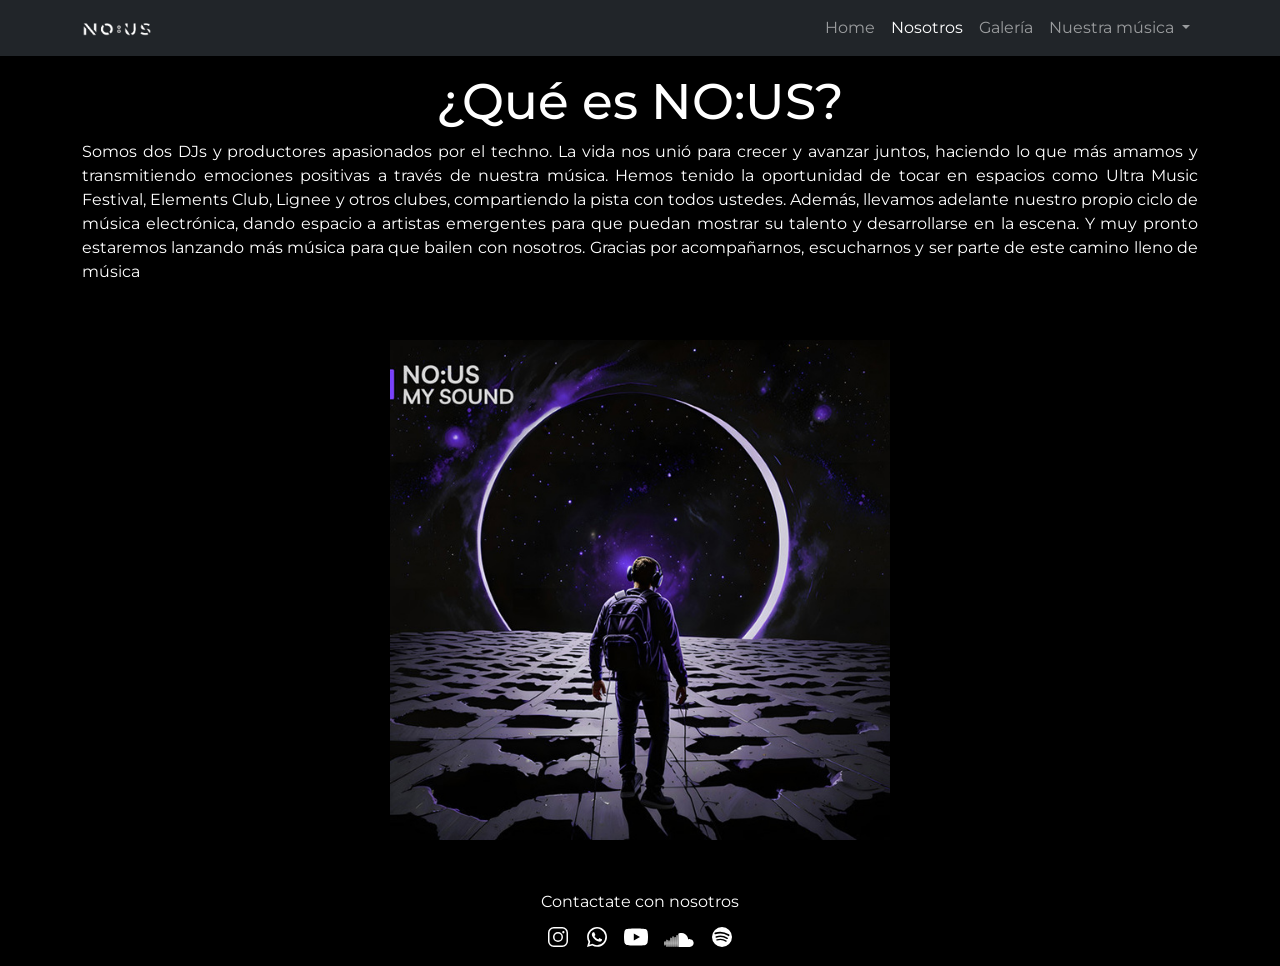
<file: pages/sobre-nosotros.html>
<!DOCTYPE html>
<html lang="es">
<head>
    <meta charset="UTF-8">
    <meta name="viewport" content="width=device-width, initial-scale=1.0">
    <title>NO:US | Sobre Nosotros</title>

    <!-- Favicon -->
    <link rel="icon" type="image/png" href="/assets/img/favicon.png">

    <!-- Meta description y keywords para busqueda -->
    <meta name="description" content="Conocé la historia de NO:US, dos DJs y productores de techno que recorrieron los mejores clubes y festivales.">
    <meta name="keywords" content="techno, DJ, musica, club, festival, boliche, underground, bar, antro">

    <!-- Bootstrap -->
    <link href="https://cdn.jsdelivr.net/npm/bootstrap@5.3.8/dist/css/bootstrap.min.css" rel="stylesheet" integrity="sha384-sRIl4kxILFvY47J16cr9ZwB07vP4J8+LH7qKQnuqkuIAvNWLzeN8tE5YBujZqJLB" crossorigin="anonymous">

    <!--Estilos CSS-->
    <link rel="stylesheet" href="../assets/css/style.css">
</head>
<body>
    <header>
        <!-- NavBar negro con logo con movimiento -->
        <nav class="navbar navbar-expand-sm navbar-dark bg-dark fixed-top">
            <div class="container">
                <a class="navbar-brand" href="../index.html">
                                    <img src="../assets/img/NO-US.png" width="70" alt="logo">
                                </a>
                <button class="navbar-toggler" type="button" data-bs-toggle="collapse" data-bs-target="#navbarNavDropdown" aria-controls="navbarNavDropdown" aria-expanded="false" aria-label="Toggle navigation">
                <span class="navbar-toggler-icon"></span>
                </button>
                <div class="collapse navbar-collapse" id="navbarNavDropdown">
                <ul class="navbar-nav ms-auto">
                    <li class="nav-item">
                    <a class="nav-link" href="../index.html">Home</a>
                    </li>
                    <li class="nav-item">
                    <a class="nav-link active" aria-current="page" href="#">Nosotros</a>
                    </li>
                    <li class="nav-item">
                    <a class="nav-link" href="galeria.html">Galería</a>
                    </li>
                    <li class="nav-item dropdown">
                    <a class="nav-link dropdown-toggle" href="#" role="button" data-bs-toggle="dropdown" aria-expanded="false">
                        Nuestra música
                    </a>
                    <ul class="dropdown-menu">
                        <li><a class="dropdown-item" href="music.html">Escuchanos</a></li>
                        <li><a class="dropdown-item" href="https://open.spotify.com/intl-es/track/1Y8UQCH9v9IhH3gIsIeKmL?si=oVbvOdSsQea_S5cQuFPxfw&utm_source=ig&utm_medium=social&utm_content=link_in_bio&fbclid=PAZXh0bgNhZW0CMTEAc3J0YwZhcHBfaWQMMjU2MjgxMDQwNTU4AAGnyTHEzThYH0BAq7Km_OkHdh4qP741ROF9P1Ov-svQg9WESnNYFt6kqYlqE1g_aem_gMyK9gPeRKiI5l4LKtkiyA&nd=1&dlsi=7442a8d352a44efc" target="_blank">Spotify</a></li>
                        <li><a class="dropdown-item" href="https://soundcloud.com/nous_music">SoundCloud</a></li>
                    </ul>
                    </li>
                </ul>
                </div>
            </div>
            </nav>
    </header>

    <!-- Descripción de los integrantes e imagen de la tapa del disco. -->
    <main>
        <section class="container">
            <div>
                <h1>¿Qué es NO:US?</h1>
                <p>Somos dos DJs y productores apasionados por el techno. La vida nos unió para crecer y avanzar juntos, haciendo lo que más amamos y transmitiendo emociones positivas a través de nuestra música. Hemos tenido la oportunidad de tocar en espacios como Ultra Music Festival, Elements Club, Lignee y otros clubes, compartiendo la pista con todos ustedes.
                Además, llevamos adelante nuestro propio ciclo de música electrónica, dando espacio a artistas emergentes para que puedan mostrar su talento y desarrollarse en la escena. Y muy pronto estaremos lanzando más música para que bailen con nosotros.
                Gracias por acompañarnos, escucharnos y ser parte de este camino lleno de música
                </p>
            </div>
        </section>
        <section class="imagen-princ">
                <img src="../assets/img/Imagen-1.jpg" alt="Tapa del disco NO:US">
        </section>
    </main>

    <!-- Contacto y Redes sociales -->
    <footer>
        <div>
            <a href="contacto.html">
                Contactate con nosotros
            </a>
        </div>
        <div class="redes">
            <a href="https://www.instagram.com/nousmusic_ofc" target="_blank">
                <svg xmlns="http://www.w3.org/2000/svg" viewBox="0 0 24 24" fill="white" width="24" height="24" aria-label="Instagram">
                    <path d="M7.75 2h8.5A5.75 5.75 0 0 1 22 7.75v8.5A5.75 5.75 0 0 1 16.25 22h-8.5A5.75 5.75 0 0 1 2 16.25v-8.5A5.75 5.75 0 0 1 7.75 2Zm0 1.5A4.25 4.25 0 0 0 3.5 7.75v8.5A4.25 4.25 0 0 0 7.75 20.5h8.5a4.25 4.25 0 0 0 4.25-4.25v-8.5A4.25 4.25 0 0 0 16.25 3.5h-8.5ZM12 7a5 5 0 1 1 0 10 5 5 0 0 1 0-10Zm0 1.5A3.5 3.5 0 1 0 12 15.5 3.5 3.5 0 0 0 12 8.5Zm5.25-2.38a1.13 1.13 0 1 1 0 2.25 1.13 1.13 0 0 1 0-2.25Z"/>
                </svg>
            </a>
            <a href="https://api.whatsapp.com/send?phone=541152299440" target="_blank">
                <svg xmlns="http://www.w3.org/2000/svg" viewBox="0 0 24 24" fill="white" width="24" height="24" aria-label="WhatsApp">
                    <path d="M12.04 2C6.55 2 2.1 6.45 2.1 11.94c0 1.76.46 3.48 1.34 5L2 22l5.24-1.38a9.9 9.9 0 0 0 4.8 1.22h.01c5.49 0 9.95-4.46 9.95-9.95S17.53 2 12.04 2Zm0 18.14h-.01a8.2 8.2 0 0 1-4.18-1.15l-.3-.18-3.11.82.83-3.03-.2-.31a8.24 8.24 0 1 1 6.97 3.85Zm4.52-6.17c-.25-.13-1.46-.72-1.69-.8-.23-.08-.4-.13-.57.12-.17.25-.65.8-.8.96-.15.17-.3.19-.55.06-.25-.13-1.07-.39-2.03-1.24-.75-.67-1.25-1.49-1.4-1.74-.15-.25-.02-.38.11-.5.11-.11.25-.29.38-.44.13-.15.17-.25.25-.42.08-.17.04-.31-.02-.44-.06-.13-.57-1.37-.78-1.88-.21-.5-.42-.43-.57-.44h-.49c-.17 0-.44.06-.67.31-.23.25-.88.86-.88 2.1s.9 2.45 1.02 2.62c.13.17 1.77 2.71 4.29 3.8.6.26 1.07.41 1.43.52.6.19 1.14.16 1.56.1.48-.07 1.46-.6 1.67-1.18.21-.58.21-1.08.15-1.18-.06-.1-.23-.16-.48-.29Z"/>
                </svg>
            </a>
            <a href="https://www.youtube.com/@nousmusic_ofc" target="_blank">
                <svg xmlns="http://www.w3.org/2000/svg" viewBox="0 0 24 24" fill="white" width="24" height="24" aria-label="YouTube">
                    <path d="M23.5 6.2a3 3 0 0 0-2.1-2.1C19.6 3.5 12 3.5 12 3.5s-7.6 0-9.4.6A3 3 0 0 0 .5 6.2 31.2 31.2 0 0 0 0 12a31.2 31.2 0 0 0 .5 5.8 3 3 0 0 0 2.1 2.1c1.8.6 9.4.6 9.4.6s7.6 0 9.4-.6a3 3 0 0 0 2.1-2.1A31.2 31.2 0 0 0 24 12a31.2 31.2 0 0 0-.5-5.8zM9.8 15.5v-7L16 12l-6.2 3.5z"/>
                </svg>
            </a>
            <a href="https://soundcloud.com/nous_music" target="_blank">
                <svg fill="white" width="32" height="32" viewBox="0 0 24 24" class="text-profileTitleText"><title>SoundCloud</title><path d="M18.8842 11.5391C19.334 11.3627 19.8196 11.2968 20.3002 11.3472C20.7807 11.3976 21.2421 11.5628 21.6456 11.8287C22.049 12.0947 22.3826 12.4537 22.6183 12.8755C22.854 13.2973 22.9849 13.7695 23 14.2525C22.9976 15.037 22.6849 15.7887 22.1301 16.3434C21.5754 16.8982 20.8237 17.2109 20.0392 17.2133H11.8625C11.6792 17.1858 11.5325 17.03 11.5325 16.8558V7.5058C11.5325 7.32247 11.5875 7.2308 11.8075 7.1483C12.5605 6.85892 13.3703 6.74782 14.1734 6.82371C14.9765 6.8996 15.7511 7.16041 16.4366 7.58572C17.1221 8.01103 17.6998 8.58928 18.1244 9.27517C18.549 9.96105 18.8091 10.7359 18.8842 11.5391ZM1.12833 13.2258C1.12833 13.0241 1.3025 12.85 1.495 12.85C1.54467 12.8475 1.59433 12.8551 1.64095 12.8724C1.68758 12.8897 1.73019 12.9164 1.76621 12.9507C1.80222 12.985 1.83088 13.0262 1.85044 13.072C1.87001 13.1177 1.88006 13.1669 1.88 13.2166L1.99917 14.5275L1.88 15.8291C1.88 16.0308 1.69667 16.205 1.50417 16.205C1.40675 16.2028 1.31379 16.1637 1.24405 16.0956C1.1743 16.0276 1.13295 15.9356 1.12833 15.8383L1 14.5183L1.12833 13.2166V13.2258ZM3.0075 11.7133C2.80583 11.7133 2.63167 11.8966 2.63167 12.0891L2.50333 14.5275L2.63167 16.8375C2.63167 17.0391 2.80583 17.2041 2.99833 17.2041C3.20917 17.2041 3.38333 17.0391 3.38333 16.8375L3.51167 14.5275L3.38333 12.0891C3.38333 11.8966 3.2 11.7225 3.0075 11.7225V11.7133ZM4.135 12.6208C4.135 12.4191 4.31833 12.245 4.51083 12.245C4.7125 12.245 4.88667 12.4283 4.88667 12.6208L5.015 14.5275L4.88667 16.8375C4.88667 17.0391 4.70333 17.2041 4.51083 17.2041C4.41342 17.2019 4.32046 17.1629 4.25071 17.0948C4.18097 17.0268 4.13962 16.9348 4.135 16.8375L4.00667 14.5275L4.135 12.6208ZM6.01417 10.21C5.8125 10.21 5.6475 10.3933 5.6475 10.5858L5.51 14.5275L5.63833 16.8375C5.63833 17.03 5.82167 17.2041 6.01417 17.2041C6.21583 17.2041 6.39 17.03 6.39 16.8375L6.51833 14.5275L6.39 10.5858C6.39 10.3841 6.21583 10.2191 6.02333 10.2191L6.01417 10.21ZM7.15083 9.60497C7.15083 9.41247 7.325 9.2383 7.5175 9.2383C7.72833 9.2383 7.9025 9.41247 7.9025 9.60497L8.02167 14.5275L7.9025 16.8375C7.9025 17.03 7.71917 17.2041 7.52667 17.2041C7.42925 17.2019 7.33629 17.1629 7.26655 17.0948C7.1968 17.0268 7.15545 16.9348 7.15083 16.8375L7.0225 14.5275L7.15083 9.60497ZM9.03 9.7608C8.82833 9.7608 8.65417 9.94414 8.65417 10.1366L8.52583 14.5275L8.65417 16.8375C8.65417 17.0391 8.82833 17.2041 9.02083 17.2041C9.23167 17.2041 9.40583 17.0391 9.40583 16.8375L9.525 14.5275L9.40583 10.1366C9.40709 10.0869 9.39823 10.0375 9.37979 9.99134C9.36135 9.94517 9.33371 9.90323 9.29856 9.86808C9.2634 9.83293 9.22147 9.80529 9.1753 9.78685C9.12913 9.76841 9.0797 9.75954 9.03 9.7608ZM10.1575 8.6058C10.1575 8.40414 10.3317 8.22997 10.5242 8.22997C10.735 8.22997 10.9092 8.4133 10.9092 8.6058L11.0375 14.5275L10.9092 16.8375C10.9092 17.0391 10.7258 17.2041 10.5333 17.2041C10.4359 17.2019 10.343 17.1629 10.2732 17.0948C10.2035 17.0268 10.1621 16.9348 10.1575 16.8375L10.0292 14.5275L10.1575 8.6058Z"></path></svg>
            </a>
            <a href="https://open.spotify.com/intl-es/artist/6bOo7M2iCs5EKOWnYa5rcU?si=9qBPLFxXSUejSzbTSHrIbg&nd=1&dlsi=5dc121ed974b484a" target="_blank">
                <svg xmlns="http://www.w3.org/2000/svg" viewBox="0 0 24 24" fill="white" width="24" height="24" aria-label="Spotify">
                    <path d="M12 2a10 10 0 1 0 10 10A10 10 0 0 0 12 2Zm4.59 14.43a.62.62 0 0 1-.86.2 9.92 9.92 0 0 0-8.57-1.09.62.62 0 1 1-.37-1.18 11.16 11.16 0 0 1 9.64 1.22.62.62 0 0 1 .16.85Zm1.23-2.73a.77.77 0 0 1-1.06.26 12.3 12.3 0 0 0-10.22-1.25.77.77 0 0 1-.49-1.46 13.83 13.83 0 0 1 11.52 1.42.77.77 0 0 1 .25 1.03Zm.1-2.84A14.72 14.72 0 0 0 5.65 9.23a.92.92 0 0 1-.57-1.75 16.55 16.55 0 0 1 13.81 1.84.92.92 0 1 1-.97 1.54Z"/>
                </svg>
            </a>
        </div>
    </footer>
    <script src="https://cdn.jsdelivr.net/npm/bootstrap@5.3.8/dist/js/bootstrap.bundle.min.js" integrity="sha384-FKyoEForCGlyvwx9Hj09JcYn3nv7wiPVlz7YYwJrWVcXK/BmnVDxM+D2scQbITxI" crossorigin="anonymous"></script>
</body>
</html>
</file>
<file: assets/css/style.css>
@charset "UTF-8";
@import url("https://fonts.googleapis.com/css2?family=Montserrat:ital,wght@0,100..900;1,100..900&display=swap");
/* Movimiento del Logo del NavBar */
.navbar-brand {
  transition: transform 0.1s ease;
}
.navbar-brand:hover {
  transform: rotate(-5deg) scale(1);
}
.navbar-brand:active {
  transform: rotate(-5deg) scale(1.2);
}

/* Pequeño efecto en los logos de las redes sociales */
.redes {
  display: flex;
  gap: 15px;
}
.redes a:hover {
  transform: scale(1.2);
}

/* Ubicación y tamaño de la imagen en sobre-nosotros.html */
.imagen-princ {
  display: flex;
  justify-content: center;
}

.imagen-princ img {
  width: 500px;
  max-width: 100%;
}

/* Body Flex y min-height para que Footer esté abajo */
body {
  min-height: 100vh;
  display: flex;
  flex-direction: column;
  font-family: "Montserrat", sans-serif;
  color: white;
}

/* Tamaño y ubicación del video de index.html */
.video {
  width: 100%;
  max-width: 560px;
  aspect-ratio: 16/9;
  margin: 20px auto;
}

.video iframe {
  width: 100%;
  height: 100%;
  border: none;
}

.contacto {
  display: flex;
}

.contacto form {
  width: 100%;
  max-width: 700px;
}

.contacto input,
.contacto textarea {
  width: 100%;
  padding: 10px;
  margin-top: 5px;
  margin-bottom: 20px;
}

.plataformas {
  display: flex;
  justify-content: space-around;
}

header {
  background-color: black;
  box-shadow: 0 10px 20px rgba(255, 255, 255, 0.383);
  padding: 26px;
}

/* Disposición del main y e imágenes en Section. */
main {
  display: flex;
  flex-direction: column;
  justify-content: flex-start;
  background-color: black;
  flex: 1;
  padding-top: 20px;
}

main section div img {
  width: 100%;
  height: 100%;
  -o-object-fit: cover;
     object-fit: cover;
}

main section {
  height: 100%;
  margin-bottom: 40px;
}

footer {
  background-color: black;
  color: white;
  padding: 10px;
  display: flex;
  justify-content: space-evenly;
  flex-direction: column;
  align-items: center;
  gap: 10px;
}
footer a {
  color: white;
  text-decoration: none;
}

.grilla {
  display: grid;
  grid-template-columns: 1fr 1fr 1fr;
  grid-template-rows: 200px 200px 200px;
  grid-template-areas: "area1 area1 area3" "area1 area1 area2" "area4 area5 area6";
  gap: 10px;
  margin: 20px auto;
  max-width: 1320px;
  justify-content: center;
  align-content: center;
}

.grilla img {
  transition: transform 0.3s ease;
}

.grilla img:hover {
  transform: scale(1.05);
}

.contenedor-1 {
  grid-area: area1;
}

.contenedor-2 {
  grid-area: area2;
}

.contenedor-3 {
  grid-area: area3;
}

.contenedor-4 {
  grid-area: area4;
}

.contenedor-5 {
  grid-area: area5;
}

.contenedor-6 {
  grid-area: area6;
}

/* Parámetros de los títulos y párrafos. */
h1 {
  display: flex;
  justify-content: center;
  align-content: center;
  text-items: center;
  font-size: 50px;
}

h2 {
  display: flex;
  justify-content: center;
  align-content: center;
  text-items: center;
  font-size: 25px;
}

h3 {
  font-size: 20px;
  text-decoration: underline;
  display: flex;
  justify-content: center;
  align-content: center;
  text-items: center;
}

p {
  text-align: justify;
}

@media (max-width: 992px) {
  .grilla {
    grid-template-columns: 1fr 1fr 1fr;
    grid-template-rows: repeat(4, 200px);
    grid-template-areas: "area1 area1 area3" "area1 area1 area2" "area4 area4 area5" "area4 area4 area6";
  }
  main {
    height: 100%;
    padding: 30px 0;
    flex: 1;
  }
}
/* Reducción del video en otros dispositivos. */
@media (max-width: 600px) {
  .video {
    max-width: 80%;
  }
}
/* Acomodo del menú, imagenes y redes sociales a formato celular. */
@media (max-width: 576px) {
  .grilla {
    grid-template-columns: 1fr;
    grid-template-rows: repeat(6, 1fr);
    grid-template-areas: "area1" "area2" "area3" "area4" "area5" "area6";
  }
  .dropdown-menu {
    background-color: rgb(64, 64, 64);
  }
  .dropdown-item {
    color: white;
  }
  .dropdown-item:hover {
    background-color: rgb(85, 85, 85);
    color: rgb(232, 232, 232);
  }
  .plataformas {
    flex-direction: column;
    align-items: center;
    gap: 30px;
  }
}/*# sourceMappingURL=style.css.map */
</file>
